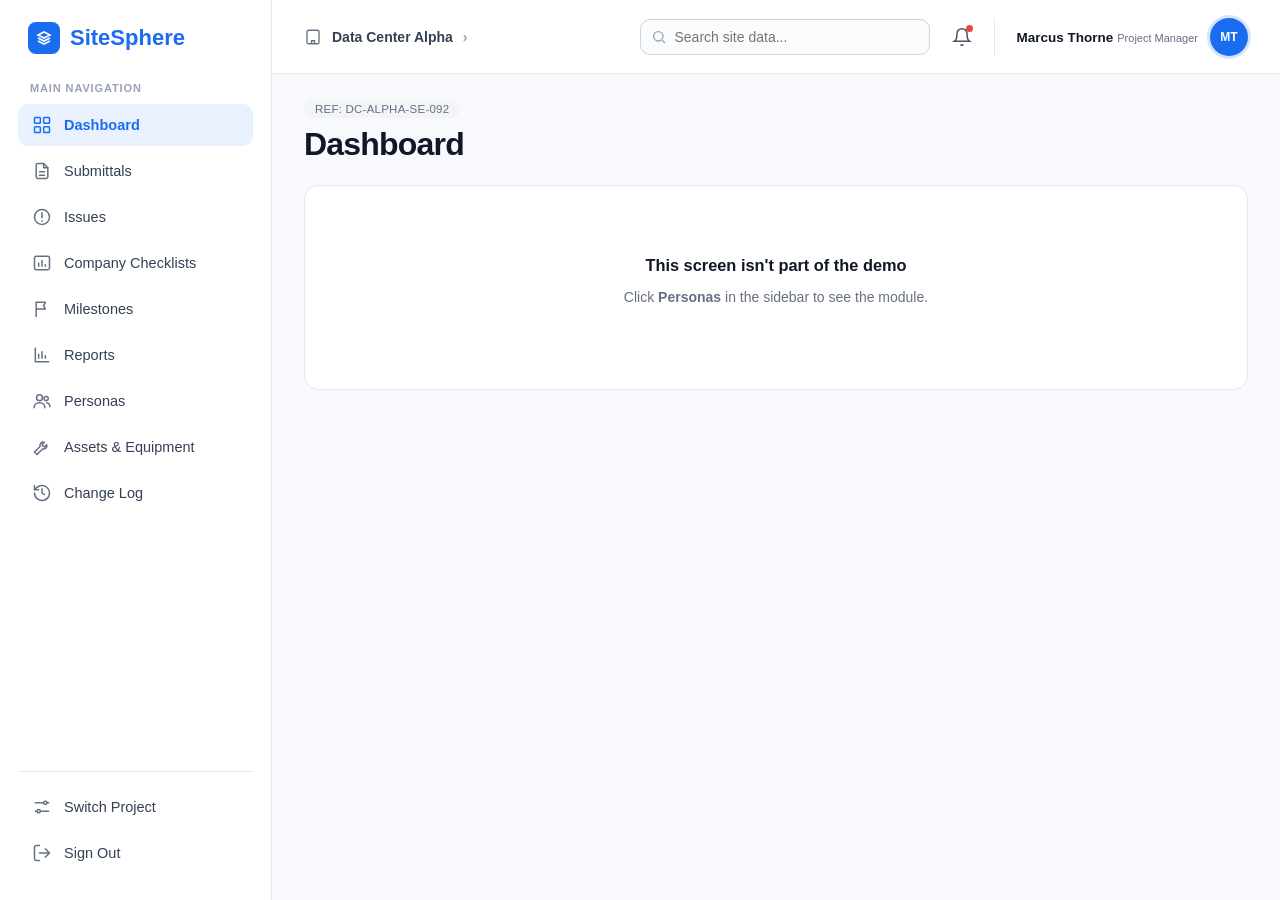
<file: src/screens/sitesphere_personas_demo.html>
<!DOCTYPE html>
<html lang="en">
<head>
<meta charset="UTF-8">
<meta name="viewport" content="width=device-width, initial-scale=1">
<title>SiteSphere – Personas</title>
<style>
:root{--green:#1a6cf0;--green-d:#1558c9;--ok:#1a9d4b;--dark:#101828;--bg:#f8f9fc;--card:#fff;--line:#e6e9f0;--txt:#101828;--mut:#667085;--red:#d64545;--amber:#e69b00;--blue:#2b6fd6}
*{box-sizing:border-box}
body{margin:0;font-family:Inter,"Segoe UI",Roboto,Arial,sans-serif;background:var(--bg);color:var(--txt);font-size:14px}
header{background:var(--dark);color:#fff;padding:14px 28px;display:flex;align-items:center;justify-content:space-between}
header h1{font-size:18px;margin:0;font-weight:600}
header small{color:#a9c7b4;display:block;font-weight:400;font-size:12px;margin-top:2px}
.logo{display:inline-block;width:12px;height:12px;background:var(--green);border-radius:3px;margin-right:10px}
.page{padding:26px 32px 40px;max-width:1360px}
.card{background:var(--card);border:1px solid var(--line);border-radius:14px;padding:18px 20px;margin-bottom:18px}
.card h2{font-size:14px;margin:0 0 12px;text-transform:uppercase;letter-spacing:.04em;color:var(--mut)}
.row{display:flex;gap:16px;flex-wrap:wrap;align-items:flex-end}
.kpis{display:grid;grid-template-columns:repeat(auto-fit,minmax(190px,1fr));gap:16px;margin-bottom:18px}
.kpi{background:#fff;border:1px solid var(--line);border-radius:14px;padding:18px 20px}
.kpi b{font-size:30px;display:block;margin-top:4px;letter-spacing:-.5px}.kpi span{color:var(--mut);font-size:11px;font-weight:600;letter-spacing:.06em;text-transform:uppercase}
.ico{width:38px;height:38px;border-radius:10px;display:flex;align-items:center;justify-content:center;margin-bottom:14px}
.ico svg{width:20px;height:20px;stroke-width:2;fill:none;stroke-linecap:round;stroke-linejoin:round}
.ico.b{background:#eaf1fe}.ico.b svg{stroke:#1a6cf0}.ico.g{background:#e6f6ec}.ico.g svg{stroke:#1a9d4b}
.ico.o{background:#fff3e0}.ico.o svg{stroke:#e69b00}.ico.r{background:#fdecec}.ico.r svg{stroke:#d64545}.ico.p{background:#f1ebfd}.ico.p svg{stroke:#7a4fd6}

/* ---------- SiteSphere shell ---------- */
.app{display:flex;min-height:100vh}
.side{width:272px;flex:0 0 272px;background:#fff;border-right:1px solid var(--line);display:flex;flex-direction:column;padding:22px 18px;position:sticky;top:0;height:100vh}
.brand{display:flex;align-items:center;gap:10px;font-size:22px;font-weight:700;color:var(--green);padding:0 10px 22px}
.brand i{width:32px;height:32px;border-radius:8px;background:var(--green);display:flex;align-items:center;justify-content:center}
.brand i svg{width:18px;height:18px;stroke:#fff;fill:none;stroke-width:2.2}
.navlbl{font-size:11px;letter-spacing:.08em;color:#98a2b3;font-weight:600;padding:6px 12px 10px}
.nav a{display:flex;align-items:center;gap:12px;padding:11px 14px;margin-bottom:4px;border-radius:10px;color:#344054;font-weight:500;font-size:14.5px;cursor:pointer;text-decoration:none}
.nav a svg{width:20px;height:20px;stroke:#667085;fill:none;stroke-width:1.8;stroke-linecap:round;stroke-linejoin:round;flex:0 0 20px}
.nav a:hover{background:#f4f6fa}
.nav a.on{background:#eaf1fe;color:var(--green);font-weight:600}.nav a.on svg{stroke:var(--green)}
.side .bottom{margin-top:auto;border-top:1px solid var(--line);padding-top:14px}
.content{flex:1;min-width:0}
.topbar{height:74px;background:#fff;border-bottom:1px solid var(--line);display:flex;align-items:center;justify-content:space-between;padding:0 32px;position:sticky;top:0;z-index:5}
.crumb{display:flex;align-items:center;gap:10px;font-weight:600;color:#344054}
.crumb svg{width:18px;height:18px;stroke:#667085;fill:none;stroke-width:1.8}
.tsearch{position:relative;width:290px}
.tsearch input{padding-left:34px;border-radius:10px;background:#fafbfd}
.tsearch svg{position:absolute;left:11px;top:10px;width:16px;height:16px;stroke:#98a2b3;fill:none;stroke-width:2}
.tright{display:flex;align-items:center;gap:22px}
.bell{position:relative;width:20px;height:20px}.bell svg{width:20px;height:20px;stroke:#475467;fill:none;stroke-width:1.8}
.bell::after{content:"";position:absolute;top:-2px;right:-1px;width:7px;height:7px;background:#ef4444;border-radius:50%}
.who{display:flex;align-items:center;gap:12px;border-left:1px solid var(--line);padding-left:22px}
.who b{font-size:13.5px}.who small{color:var(--mut);font-size:11px;margin-left:4px}
.av{width:38px;height:38px;border-radius:50%;background:var(--green);color:#fff;font-weight:700;font-size:12px;display:flex;align-items:center;justify-content:center;box-shadow:0 0 0 3px #d6e4fc}
.ph{display:flex;justify-content:space-between;align-items:flex-start;gap:16px;margin-bottom:22px;flex-wrap:wrap}
.ph .tags{display:flex;align-items:center;gap:10px;color:var(--mut);font-size:13px;margin-bottom:8px}
.back{width:30px;height:30px;border:1px solid var(--line);border-radius:8px;background:#fff;display:flex;align-items:center;justify-content:center}
.back svg{width:14px;height:14px;stroke:#475467;fill:none;stroke-width:2}
.ref{background:#f2f4f7;border-radius:20px;padding:3px 11px;font-size:11.5px;letter-spacing:.02em}
.ph h1{margin:0;font-size:32px;letter-spacing:-.8px;font-weight:700}
.ph .acts{display:flex;gap:10px}
.btn.o{background:#fff;border:1px solid var(--line);color:var(--txt)}.btn.o:hover{background:#f4f6fa}
.page.hide{display:none!important}
.empty{text-align:center;padding:70px 20px;color:var(--mut)}
.empty h3{color:var(--txt);margin:0 0 6px}
label{display:block;font-size:12px;font-weight:600;color:var(--mut);margin-bottom:5px}
label .req{color:var(--red)}
input,select{width:100%;padding:9px 10px;border:1px solid #cdd7d1;border-radius:7px;font-size:14px;background:#fff;font-family:inherit}
input:focus,select:focus{outline:2px solid #bcd3fb;border-color:var(--green)}
input.err,select.err{border-color:var(--red);background:#fff6f6}
.err-msg{color:var(--red);font-size:11px;margin-top:3px;display:none}
.field{flex:1;min-width:200px}
.btn{border:0;border-radius:9px;padding:9px 16px;font-size:14px;font-weight:600;cursor:pointer;font-family:inherit}
.btn.p{background:var(--green);color:#fff}.btn.p:hover{background:var(--green-d)}
.btn.s{background:#fff;border:1px solid #cdd7d1;color:var(--txt)}.btn.s:hover{background:#f0f4f1}
.btn.sm{padding:5px 10px;font-size:12px}
.pill{display:inline-block;padding:2px 9px;border-radius:20px;font-size:11px;font-weight:600}
.pill.act{background:#dff6e4;color:#1a7a31}.pill.ina{background:#eceeed;color:#6b7c72}
.pill.se{background:#e3f0ff;color:#1d58b3}.pill.sub{background:#fff1d9;color:#a46a00}
.seg{display:inline-flex;border:1px solid #cdd7d1;border-radius:7px;overflow:hidden}
.seg button{border:0;background:#fff;padding:8px 14px;cursor:pointer;font-size:14px;font-family:inherit}
.seg button.on{background:var(--green);color:#fff;font-weight:600}
.planned{font-size:22px;font-weight:700;color:var(--green-d)}
table{width:100%;border-collapse:collapse}
th{text-align:left;font-size:11px;text-transform:uppercase;letter-spacing:.04em;color:var(--mut);padding:9px 10px;border-bottom:2px solid var(--line);white-space:nowrap}
td{padding:10px;border-bottom:1px solid var(--line);vertical-align:middle}
tr:hover td{background:#fafcfb}
.sub-t{color:var(--mut);font-size:12px}
.toolbar{display:flex;gap:10px;margin-bottom:12px;flex-wrap:wrap;align-items:center}
.toolbar input,.toolbar select{width:auto;min-width:170px}
.modal-bg{position:fixed;inset:0;background:rgba(10,30,18,.55);display:none;align-items:flex-start;justify-content:center;padding:30px 16px;overflow:auto;z-index:20}
.modal-bg.show{display:flex}
.modal{background:#fff;border-radius:12px;width:100%;max-width:760px;box-shadow:0 20px 60px rgba(0,0,0,.3)}
.modal.wide{max-width:960px}
.mh{padding:16px 22px;border-bottom:1px solid var(--line);display:flex;justify-content:space-between;align-items:center}
.mh h3{margin:0;font-size:17px}
.mb{padding:20px 22px}.mf{padding:14px 22px;border-top:1px solid var(--line);display:flex;justify-content:flex-end;gap:10px;background:#fafcfb;border-radius:0 0 12px 12px}
.x{background:none;border:0;font-size:22px;cursor:pointer;color:var(--mut)}
.grid{display:grid;grid-template-columns:1fr 1fr;gap:16px}
.grid .full{grid-column:1/-1}
.hide{display:none!important}
.btn:disabled{background:#d9dfdb;color:#8a948e;cursor:not-allowed}
.chips{display:flex;flex-wrap:wrap;gap:10px}
.chip{border:1px solid #cdd7d1;background:#fff;border-radius:22px;padding:9px 18px;font-size:15px;font-weight:600;cursor:pointer;font-family:inherit;color:var(--txt)}
.chip:hover{background:#f0f4f1}
.chip.on{background:#eaf1fe;border-color:var(--green);color:var(--green-d)}
.chip.sm{padding:5px 12px;font-size:12px}
.quick{display:flex;gap:8px;align-items:center;flex-wrap:wrap}
.chip:disabled{opacity:.45;cursor:not-allowed}
.eq-group{margin-bottom:10px}
.eq-group h4{margin:0 0 6px;font-size:12px;color:var(--green-d);text-transform:uppercase}
.eq-list{display:flex;flex-wrap:wrap;gap:8px}
.eq{display:flex;align-items:center;gap:6px;border:1px solid #cdd7d1;border-radius:7px;padding:6px 10px;cursor:pointer;font-size:13px;user-select:none}
.eq input{width:auto;margin:0}
.eq.sel{background:#eaf1fe;border-color:var(--green)}
.note{background:#eef6ff;border:1px solid #cfe2fb;color:#1d4f9c;border-radius:7px;padding:8px 12px;font-size:12px;margin-top:6px}
.note.warn{background:#fff6e0;border-color:#f3dba3;color:#8a5a00}
.tgl{display:flex;align-items:center;gap:10px}
.sw{position:relative;width:44px;height:24px;background:#c5cec9;border-radius:20px;cursor:pointer;transition:.2s}
.sw::after{content:"";position:absolute;top:3px;left:3px;width:18px;height:18px;background:#fff;border-radius:50%;transition:.2s}
.sw.on{background:var(--green)}.sw.on::after{left:23px}
.ts input[type=number]{width:90px;text-align:center}
.ts tr.nonwork td{background:#f7f7f7;color:#8a948e}
.ts tr.off td{background:#fdf2f2}
.var-pos{color:var(--ok);font-weight:600}.var-neg{color:var(--red);font-weight:600}
.sumbar{display:flex;gap:26px;flex-wrap:wrap;background:#f5f8ff;border:1px solid var(--line);border-radius:8px;padding:12px 16px;margin-top:14px}
.sumbar div b{display:block;font-size:20px}.sumbar span{font-size:12px;color:var(--mut)}
.toast{position:fixed;bottom:24px;right:24px;background:var(--dark);color:#fff;padding:12px 18px;border-radius:8px;opacity:0;transition:.3s;z-index:50;pointer-events:none}
.toast.show{opacity:1}
.demo-tag{background:#ffe9a8;color:#6b4a00;font-size:11px;padding:2px 8px;border-radius:10px;margin-left:10px;font-weight:600}
</style>
</head>
<body>
<div class="app">
<aside class="side">
  <div class="brand"><i><svg viewBox="0 0 24 24" ><path d="M4 8l8-4 8 4-8 4zM4 12l8 4 8-4M4 16l8 4 8-4"/></svg></i>SiteSphere</div>
  <div class="navlbl">MAIN NAVIGATION</div>
  <nav class="nav"><a data-p="Dashboard" onclick="go('Dashboard')"><svg viewBox="0 0 24 24" ><rect x="3" y="3" width="7" height="7" rx="1"/><rect x="14" y="3" width="7" height="7" rx="1"/><rect x="3" y="14" width="7" height="7" rx="1"/><rect x="14" y="14" width="7" height="7" rx="1"/></svg>Dashboard</a><a data-p="Submittals" onclick="go('Submittals')"><svg viewBox="0 0 24 24" ><path d="M14 3H7a2 2 0 0 0-2 2v14a2 2 0 0 0 2 2h10a2 2 0 0 0 2-2V8z"/><path d="M14 3v5h5M9 13h6M9 17h6"/></svg>Submittals</a><a data-p="Issues" onclick="go('Issues')"><svg viewBox="0 0 24 24" ><circle cx="12" cy="12" r="9"/><path d="M12 7v6M12 16.5v.5"/></svg>Issues</a><a data-p="Company Checklists" onclick="go('Company Checklists')"><svg viewBox="0 0 24 24" ><rect x="3" y="4" width="18" height="16" rx="2"/><path d="M8 16v-4M12 16V9M16 16v-2"/></svg>Company Checklists</a><a data-p="Milestones" onclick="go('Milestones')"><svg viewBox="0 0 24 24" ><path d="M5 21V4M5 4h11l-2 4 2 4H5"/></svg>Milestones</a><a data-p="Reports" onclick="go('Reports')"><svg viewBox="0 0 24 24" ><path d="M4 4v16h16M8 16v-5M12 16V8M16 16v-3"/></svg>Reports</a><a data-p="Personas" onclick="go('Personas')"><svg viewBox="0 0 24 24" ><circle cx="9" cy="8" r="3.5"/><path d="M2.5 20c0-3.6 2.9-6 6.5-6s6.5 2.4 6.5 6"/><circle cx="17" cy="9" r="2.5"/><path d="M17.5 14c2.5.3 4 2 4 5"/></svg>Personas</a><a data-p="Assets & Equipment" onclick="go('Assets & Equipment')"><svg viewBox="0 0 24 24" ><path d="M14.7 6.3a4 4 0 0 0-5 5L3 18l3 3 6.7-6.7a4 4 0 0 0 5-5l-2.4 2.4-2.3-.7-.7-2.3z"/></svg>Assets & Equipment</a><a data-p="Change Log" onclick="go('Change Log')"><svg viewBox="0 0 24 24" ><path d="M3 12a9 9 0 1 0 3-6.7L3 8"/><path d="M3 3v5h5M12 7v5l3 2"/></svg>Change Log</a></nav>
  <div class="bottom nav">
    <a onclick="toast('Demo only')"><svg viewBox="0 0 24 24" ><path d="M4 7h10M18 7h2M4 17h2M10 17h10"/><circle cx="16" cy="7" r="2"/><circle cx="8" cy="17" r="2"/></svg>Switch Project</a>
    <a onclick="toast('Demo only')"><svg viewBox="0 0 24 24" ><path d="M9 21H5a2 2 0 0 1-2-2V5a2 2 0 0 1 2-2h4M16 17l5-5-5-5M21 12H9"/></svg>Sign Out</a>
  </div>
</aside>
<div class="content">
  <div class="topbar">
    <div class="crumb"><svg viewBox="0 0 24 24" ><rect x="4" y="3" width="16" height="18" rx="2"/><path d="M9 8h.01M15 8h.01M9 12h.01M15 12h.01M10 21v-4h4v4"/></svg>Data Center Alpha <span style="color:#98a2b3">›</span></div>
    <div class="tright">
      <div class="tsearch"><svg viewBox="0 0 24 24" ><circle cx="11" cy="11" r="7"/><path d="M21 21l-4-4"/></svg><input placeholder="Search site data..."></div>
      <div class="bell"><svg viewBox="0 0 24 24" ><path d="M18 8a6 6 0 0 0-12 0c0 7-3 9-3 9h18s-3-2-3-9M13.7 21a2 2 0 0 1-3.4 0"/></svg></div>
      <div class="who"><div><b>Marcus Thorne</b><small>Project Manager</small></div><div class="av">MT</div></div>
    </div>
  </div>

<main class="page hide" id="pgPersonas">
<div class="ph">
  <div>
    <div class="tags"><span class="back"><svg viewBox="0 0 24 24" ><path d="M15 18l-6-6 6-6"/></svg></span><span>Project access</span><span class="ref">REF: DC-ALPHA-SE-092</span></div>
    <h1>Personas</h1>
  </div>
  <div class="acts"><button class="btn p" onclick="openEmp()">+ Add Employee</button></div>
</div>


<div class="card">
  <h2>Project default schedule</h2>
  <div class="row">
    <div><label>Working days / week</label><b style="font-size:18px" id="pDays">5 days</b></div>
    <div><label>Working hours / day</label><b style="font-size:18px" id="pHrs">8 hours</b></div>
    <div><label>Project default planned hours / week</label><div class="planned" id="plannedWeek">40 h</div></div>
    <div class="sub-t" style="max-width:340px">Set once at project level. New employees inherit it unless a different schedule is chosen for them.</div>
  </div>
</div>

<div class="kpis">
  <div class="kpi"><div class="ico b"><svg viewBox="0 0 24 24" ><circle cx="9" cy="8" r="3.5"/><path d="M2.5 20c0-3.6 2.9-6 6.5-6s6.5 2.4 6.5 6"/><circle cx="17" cy="9" r="2.5"/></svg></div><span>Total personas</span><b id="kTotal">0</b></div>
  <div class="kpi"><div class="ico g"><svg viewBox="0 0 24 24" ><path d="M5 12l5 5 9-10"/></svg></div><span>Active</span><b id="kActive">0</b></div>
  <div class="kpi"><div class="ico b"><svg viewBox="0 0 24 24" ><rect x="4" y="4" width="16" height="16" rx="3"/><path d="M9 12l2 2 4-4"/></svg></div><span>Schneider employees</span><b id="kSE">0</b></div>
  <div class="kpi"><div class="ico o"><svg viewBox="0 0 24 24" ><path d="M14.7 6.3a4 4 0 0 0-5 5L3 18l3 3 6.7-6.7a4 4 0 0 0 5-5l-2.4 2.4-2.3-.7-.7-2.3z"/></svg></div><span>Subcontractors</span><b id="kSub">0</b></div>
  <div class="kpi"><div class="ico p"><svg viewBox="0 0 24 24" ><circle cx="12" cy="12" r="9"/><path d="M12 7v5l3 2"/></svg></div><span>Planned h / week</span><b id="kHrs">0</b></div>
</div>

<div class="card">
  <h2>People with access</h2>
  <div class="toolbar">
    <input id="fSearch" placeholder="Search name, email, SESA, company…" oninput="renderList()">
    <select id="fType" onchange="renderList()"><option value="">All types</option><option>Schneider Electric</option><option>Subcontractor</option></select>
    <select id="fSeg" onchange="renderList()"><option value="">All segments</option></select>
    <select id="fStatus" onchange="renderList()"><option value="">All statuses</option><option>Active</option><option>Inactive</option></select>
  </div>
  <div style="overflow:auto">
  <table>
    <thead><tr><th>Employee</th><th>Type</th><th>Job Ref / SO #</th><th>Segment</th><th>Job profile</th><th>Domain</th><th>Equipment</th><th>Status</th><th>Planned h/wk</th><th></th></tr></thead>
    <tbody id="tbody"></tbody>
  </table></div>
</div>
</main>
<main class="page" id="pgOther">
  <div class="ph"><div><div class="tags"><span class="ref">REF: DC-ALPHA-SE-092</span></div><h1 id="otherTitle">Dashboard</h1></div></div>
  <div class="card empty"><h3>This screen isn't part of the demo</h3><p>Click <b>Personas</b> in the sidebar to see the module.</p></div>
</main>
</div></div>

<!-- Add / Edit modal -->
<div class="modal-bg" id="empModal">
 <div class="modal">
  <div class="mh"><h3 id="empTitle">Add Employee</h3><button class="x" onclick="closeM('empModal')">×</button></div>
  <div class="mb"><div class="grid">
    <div><label>Employee name <span class="req">*</span></label><input id="fName" placeholder="e.g. Ahmed Hassan"><div class="err-msg">Required</div></div>
    <div><label>Employee email <span class="req">*</span></label><input id="fEmail" type="email" placeholder="name@company.com"><div class="err-msg">Enter a valid email</div></div>

    <div class="full"><label>Employee type <span class="req">*</span></label>
      <div class="seg" id="segType"><button data-v="Schneider Electric" class="on">Schneider Electric employee</button><button data-v="Subcontractor">Subcontractor</button></div></div>

    <div id="sesaWrap"><label>SESA <span class="req">*</span></label><input id="fSesa" placeholder="e.g. SESA759801"><div class="err-msg">Required</div></div>
    <div id="companyWrap" class="hide"><label>Company <span class="req">*</span></label><input id="fCompany" placeholder="Subcontractor company name"><div class="err-msg">Required</div></div>

    <div><label>Job Ref / SO # <span class="req">*</span></label><input id="fJob" placeholder="WO-13576612"><div class="err-msg">Format: WO-12345678</div></div>
    <div><label>Segment <span class="req">*</span></label><select id="fSegment" onchange="onSegment()"><option value="">Select…</option></select><div class="err-msg">Required</div></div>

    <div><label>Job profile <span class="req">*</span></label><select id="fProfile" onchange="onProfile()"><option value="">Select…</option></select><div class="err-msg">Required</div>
      <div class="sub-t" style="margin-top:3px">List pending confirmation from Sami Ismail (placeholder values).</div></div>
    <div id="otherWrap" class="hide"><label>New job profile name <span class="req">*</span></label><input id="fOther" placeholder="Type the new job profile"><div class="err-msg">Required</div></div>

    <div><label>Domain <span class="req">*</span></label><select id="fDomain"><option value="">Select…</option></select><div class="err-msg">Required</div></div>
    <div><label>Status</label>
      <div class="tgl"><div class="sw on" id="swStatus" onclick="toggleStatus()"></div><b id="statusTxt">Active</b></div>
      </div>
    <div class="full" id="schedWrap"><label>Planned hours per week</label>
      <div class="chips" id="schedChips"></div>
      <div class="sub-t" id="schedNote" style="margin-top:8px"></div></div>

    <div class="full"><label>Equipment access</label>
      <div id="eqBox"></div>
      <div class="note" id="eqNote">Select a segment to see the equipment you can grant access to.</div></div>
  </div></div>
  <div class="mf"><button class="btn s" onclick="closeM('empModal')">Cancel</button><button class="btn p" onclick="saveEmp()">Save employee</button></div>
 </div>
</div>

<!-- Timesheet modal -->
<div class="modal-bg" id="tsModal">
 <div class="modal wide">
  <div class="mh"><div><h3 id="tsTitle">Timesheet</h3><div class="sub-t" id="tsSub"></div></div><button class="x" onclick="closeM('tsModal')">×</button></div>
  <div class="mb">
    <div class="note warn hide" id="tsInactive" style="margin:0 0 12px">This employee is <b>inactive</b> – planned hours are 0 and timesheet entry is locked.</div>
    <div class="card" style="background:#fafcfb;margin-bottom:14px">
      <div class="quick"><span class="sub-t">Quick select:</span>
        <button class="chip sm" onclick="quick('last')">Last week</button>
        <button class="chip sm" onclick="quick('this')">This week</button>
        <button class="chip sm" onclick="quick('2w')">Last 2 weeks</button>
        <button class="chip sm" onclick="quick('month')">This month</button>
      </div>
      <div class="row" style="margin-top:12px">
        <div class="field" style="max-width:170px"><label>From</label><input type="date" id="tsFrom" oninput="onFrom()"></div>
        <div class="field" style="max-width:170px"><label>To</label><input type="date" id="tsTo" oninput="tsPreview()"></div>
        <div class="field" style="max-width:170px"><label>Hours worked</label><input type="number" id="tsHours" min="0" step="0.5" placeholder="0" oninput="tsPreview()" onkeydown="if(event.key==='Enter')addEntry()"></div>
        <div><label>&nbsp;</label><label class="eq" id="offLbl" style="margin:0;color:inherit;font-weight:600"><input type="checkbox" id="tsOff" onchange="tsPreview()"> OFF</label></div>
        <div><label>&nbsp;</label><button class="btn p" id="tsSave" onclick="addEntry()">Save</button></div>
      </div>
      <div class="note" id="tsPrev" style="margin-top:12px"></div>
    </div>

    <h2 style="font-size:13px;margin:0 0 8px;color:var(--mut);text-transform:uppercase">Recorded entries</h2>
    <div style="max-height:300px;overflow:auto"><table>
      <thead><tr><th>From</th><th>To</th><th>Days</th><th>Planned</th><th>Worked</th><th>Variance</th><th></th></tr></thead>
      <tbody id="tsBody"></tbody>
    </table></div>
    <div class="sumbar"><div><b id="sPlanned">0</b><span>Total planned</span></div><div><b id="sActual">0</b><span>Total worked</span></div><div><b id="sVar">0</b><span>Variance</span></div><div><b id="sOff">0</b><span>OFF entries</span></div></div>
  </div>
  <div class="mf"><button class="btn p" onclick="closeM('tsModal')">Done</button></div>
 </div>
</div>
<div class="toast" id="toast"></div>

<script>
const SEGMENTS=["Electrical","Automation","Mechanical","Project Management Support"];
const DOMAINS=["Power Systems","Secure Power"];
const PROFILES=["Site Manager","Quality Manager","Commissioning Engineer","Electrical Technician","Mechanical Technician","Automation Engineer","Project Coordinator","HSE Officer","Other"];
// Equipment of the project, tagged by activity
const EQUIP=[
 {id:"CH-01",n:"Chiller CH-01",g:"Mechanical"},{id:"CT-01",n:"Cooling Tower CT-01",g:"Mechanical"},
 {id:"P-101",n:"Pump Skid P-101",g:"Mechanical"},{id:"AHU-02",n:"Air Handler AHU-02",g:"Mechanical"},
 {id:"MVS-01",n:"MV Switchgear MVS-01",g:"Electrical"},{id:"LVS-02",n:"LV Switchboard LVS-02",g:"Electrical"},
 {id:"TR-01",n:"Transformer TR-01",g:"Electrical"},{id:"UPS-01",n:"UPS Module UPS-01",g:"Electrical"},
 {id:"PLC-01",n:"PLC Panel PLC-01",g:"Automation"},{id:"SCD-01",n:"SCADA Server SCD-01",g:"Automation"},
 {id:"BMS-01",n:"BMS Controller BMS-01",g:"Automation"},{id:"PR-01",n:"Protection Relay PR-01",g:"Automation"}
];
const GROUPS=["Mechanical","Electrical","Automation"];
// Which equipment groups each segment may access
const ACCESS={"Mechanical":["Mechanical"],"Electrical":["Electrical"],"Automation":["Automation"],"Project Management Support":["Mechanical","Electrical","Automation"]};

const PROJECT={days:5,hrs:8}; // project default, configured at project level
const OPTIONS=[{k:"default",l:null},{k:"5x8",days:5,hrs:8},{k:"5x10",days:5,hrs:10},{k:"6x8",days:6,hrs:8},{k:"6x10",days:6,hrs:10}];
const optLabel=o=>o.k==="default"?"Project standard ("+PROJECT.days*PROJECT.hrs+" h)":o.days+" d × "+o.hrs+" h";
const schedOf=k=>{const o=OPTIONS.find(x=>x.k===k)||OPTIONS[0];return o.k==="default"?PROJECT:{days:o.days,hrs:o.hrs}};
const empSched=e=>schedOf(e.sched);
const schedLabel=e=>e.sched==="default"?"Project standard":empSched(e).days+" d × "+empSched(e).hrs+" h";
let emps=[], ts={}, nextId=7, editId=null, form={type:"Schneider Electric",active:true,eq:[],sched:"default"}, tsEmp=null, tsRows=[];

const $=id=>document.getElementById(id);
const formSched=()=>schedOf(form.sched);
const empWeek=e=>{if(!e.active)return 0;const x=empSched(e);return x.days*x.hrs};

const iso=d=>d.getFullYear()+"-"+String(d.getMonth()+1).padStart(2,"0")+"-"+String(d.getDate()).padStart(2,"0");
const parse=s=>{const[a,b,c]=s.split("-").map(Number);return new Date(a,b-1,c)};
const DN=["Sun","Mon","Tue","Wed","Thu","Fri","Sat"];
const isWorkDay=(d,sc)=>{const w=d.getDay();return w>=1&&w<=sc.days}; // Mon–Fri (5) or Mon–Sat (6)

function toast(m){const t=$("toast");t.textContent=m;t.classList.add("show");setTimeout(()=>t.classList.remove("show"),2200)}
function closeM(id){$(id).classList.remove("show")}

// ---------- seed ----------
function seed(){
 emps=[
 {id:1,sched:"default",name:"Karen Maged",email:"karen.maged@se.com",type:"Schneider Electric",sesa:"SESA812345",company:"",job:"WO-13576612",segment:"Project Management Support",profile:"Site Manager",domain:"Power Systems",eq:EQUIP.map(e=>e.id),active:true},
 {id:2,sched:"6x10",name:"Ahmed Elshahat",email:"ahmed.elshahat@se.com",type:"Schneider Electric",sesa:"SESA759801",company:"",job:"WO-13576612",segment:"Electrical",profile:"Commissioning Engineer",domain:"Power Systems",eq:["MVS-01","LVS-02","TR-01"],active:true},
 {id:3,sched:"6x8",name:"Omar Fathy",email:"omar.fathy@coolserve.com",type:"Subcontractor",sesa:"",company:"CoolServe Mechanical",job:"WO-13576612",segment:"Mechanical",profile:"Mechanical Technician",domain:"Secure Power",eq:["CH-01","CT-01","P-101"],active:true},
 {id:4,sched:"default",name:"Doha Aboubakr",email:"doha.aboubakr@se.com",type:"Schneider Electric",sesa:"SESA640221",company:"",job:"WO-13576612",segment:"Automation",profile:"Automation Engineer",domain:"Secure Power",eq:["PLC-01","SCD-01","BMS-01"],active:true},
 {id:5,sched:"5x10",name:"Youssef Nabil",email:"y.nabil@voltpro.com",type:"Subcontractor",sesa:"",company:"VoltPro Contracting",job:"WO-13576612",segment:"Electrical",profile:"Electrical Technician",domain:"Power Systems",eq:["UPS-01","LVS-02"],active:false},
 {id:6,sched:"default",name:"Mariam Adel",email:"mariam.adel@se.com",type:"Schneider Electric",sesa:"SESA700918",company:"",job:"WO-13576612",segment:"Mechanical",profile:"Quality Manager",domain:"Power Systems",eq:["AHU-02","P-101"],active:true}
 ];
 ts={1:[{from:"2026-10-26",to:"2026-10-30",hours:40,off:false}],
  2:[{from:"2026-10-26",to:"2026-10-31",hours:43,off:false}],
  3:[{from:"2026-10-26",to:"2026-10-27",hours:16,off:false},{from:"2026-10-28",to:"2026-10-28",hours:0,off:true},{from:"2026-10-29",to:"2026-10-31",hours:24,off:false}],
  4:[{from:"2026-10-26",to:"2026-10-29",hours:32,off:false},{from:"2026-10-30",to:"2026-10-30",hours:0,off:true}],
  6:[{from:"2026-10-26",to:"2026-10-30",hours:40,off:false}]};
}

// ---------- project default ----------
function initProject(){
 $("pDays").textContent=PROJECT.days+" days";$("pHrs").textContent=PROJECT.hrs+" hours";
 $("plannedWeek").textContent=PROJECT.days*PROJECT.hrs+" h  ("+PROJECT.days+" d × "+PROJECT.hrs+" h)";
}

// ---------- list ----------
function renderList(){
 const q=$("fSearch").value.toLowerCase(),t=$("fType").value,s=$("fSeg").value,st=$("fStatus").value;
 const rows=emps.filter(e=>(!t||e.type===t)&&(!s||e.segment===s)&&(!st||(e.active?"Active":"Inactive")===st)
  &&(!q||[e.name,e.email,e.sesa,e.company,e.job].join(" ").toLowerCase().includes(q)));
 $("tbody").innerHTML=rows.map(e=>`<tr>
  <td><b>${e.name}</b><div class="sub-t">${e.email}</div></td>
  <td><span class="pill ${e.type==="Subcontractor"?"sub":"se"}">${e.type}</span><div class="sub-t">${e.type==="Subcontractor"?e.company:e.sesa}</div></td>
  <td>${e.job}</td><td>${e.segment}</td><td>${e.profile}</td><td>${e.domain}</td>
  <td>${e.eq.length} / ${EQUIP.length}</td>
  <td><span class="pill ${e.active?"act":"ina"}">${e.active?"Active":"Inactive"}</span></td>
  <td><b>${empWeek(e)} h</b><div class="sub-t">${e.active?schedLabel(e):"Inactive"}</div></td>
  <td style="white-space:nowrap"><button class="btn s sm" onclick="openTs(${e.id})">Timesheet</button> <button class="btn s sm" onclick="openEmp(${e.id})">Edit</button></td></tr>`).join("")
  ||`<tr><td colspan="10" class="sub-t" style="text-align:center;padding:24px">No employees match your filters.</td></tr>`;
 $("kTotal").textContent=emps.length;
 $("kActive").textContent=emps.filter(e=>e.active).length;
 $("kSE").textContent=emps.filter(e=>e.type==="Schneider Electric").length;
 $("kSub").textContent=emps.filter(e=>e.type==="Subcontractor").length;
 $("kHrs").textContent=emps.reduce((a,e)=>a+empWeek(e),0);
}

// ---------- add / edit form ----------
function fill(sel,arr){arr.forEach(v=>{const o=document.createElement("option");o.textContent=v;sel.appendChild(o)})}
function updateStatusNote(){
 $("statusTxt").textContent=form.active?"Active":"Inactive";
 $("swStatus").classList.toggle("on",form.active);
 const box=$("schedChips");
 box.innerHTML=OPTIONS.map(o=>`<button type="button" class="chip ${form.sched===o.k?"on":""}" ${form.active?"":"disabled"} onclick="setSched('${o.k}')">${optLabel(o)}</button>`).join("");
 const n=$("schedNote");
 if(!form.active){n.innerHTML="Inactive – planned hours per week: <b>0 h</b>";return}
 const sc=formSched();
 n.innerHTML="Project default: <b>"+PROJECT.days+" days × "+PROJECT.hrs+" h = "+PROJECT.days*PROJECT.hrs+" h per week</b>."
  +(form.sched!=="default"?" Selected for this employee: <b>"+sc.days+" d × "+sc.hrs+" h = "+sc.days*sc.hrs+" h per week</b>.":"");
}
function setSched(k){form.sched=k;updateStatusNote()}
function toggleStatus(){form.active=!form.active;updateStatusNote()}
function setType(v){
 form.type=v;
 $("segType").querySelectorAll("button").forEach(b=>b.classList.toggle("on",b.dataset.v===v));
 $("sesaWrap").classList.toggle("hide",v!=="Schneider Electric");
 $("companyWrap").classList.toggle("hide",v!=="Subcontractor");
}
function onProfile(){$("otherWrap").classList.toggle("hide",$("fProfile").value!=="Other")}
function onSegment(){
 const seg=$("fSegment").value;
 const allowed=ACCESS[seg]||[];
 form.eq=form.eq.filter(id=>allowed.includes(EQUIP.find(e=>e.id===id).g));
 renderEq();
}
function renderEq(){
 const seg=$("fSegment").value,allowed=ACCESS[seg];
 if(!allowed){$("eqBox").innerHTML="";$("eqNote").className="note";$("eqNote").textContent="Select a segment to see the equipment you can grant access to.";return}
 $("eqBox").innerHTML=GROUPS.filter(g=>allowed.includes(g)).map(g=>`<div class="eq-group"><h4>${g}</h4><div class="eq-list">`+
  EQUIP.filter(e=>e.g===g).map(e=>`<label class="eq ${form.eq.includes(e.id)?"sel":""}" style="margin:0;color:inherit;font-weight:400"><input type="checkbox" ${form.eq.includes(e.id)?"checked":""} onchange="toggleEq('${e.id}')">${e.n}</label>`).join("")+`</div></div>`).join("");
 $("eqNote").className="note";
 $("eqNote").textContent=seg==="Project Management Support"?"Project Management Support can be granted access to equipment from all activities.":seg+" personnel only see equipment relevant to "+seg.toLowerCase()+" activities.";
}
function toggleEq(id){form.eq=form.eq.includes(id)?form.eq.filter(x=>x!==id):[...form.eq,id];renderEq()}

function openEmp(id){
 editId=id||null;
 const e=id?emps.find(x=>x.id===id):null;
 $("empTitle").textContent=e?"Edit Employee":"Add Employee";
 document.querySelectorAll("#empModal .err").forEach(x=>x.classList.remove("err"));
 document.querySelectorAll("#empModal .err-msg").forEach(x=>x.style.display="none");
 $("fName").value=e?e.name:"";$("fEmail").value=e?e.email:"";
 $("fSesa").value=e?e.sesa:"";$("fCompany").value=e?e.company:"";
 $("fJob").value=e?e.job:"";$("fSegment").value=e?e.segment:"";
 const known=e&&PROFILES.includes(e.profile);
 $("fProfile").value=e?(known?e.profile:"Other"):"";$("fOther").value=e&&!known?e.profile:"";
 $("fDomain").value=e?e.domain:"";
 form={type:e?e.type:"Schneider Electric",active:e?e.active:true,eq:e?[...e.eq]:[],sched:e?e.sched:"default"};
 setType(form.type);onProfile();updateStatusNote();renderEq();
 $("empModal").classList.add("show");
}
function bad(id,cond){const el=$(id);el.classList.toggle("err",cond);const m=el.parentElement.querySelector(".err-msg");if(m)m.style.display=cond?"block":"none";return cond}
function saveEmp(){
 let b=false;
 b|=bad("fName",!$("fName").value.trim());
 b|=bad("fEmail",!/^[^@\s]+@[^@\s]+\.[^@\s]+$/.test($("fEmail").value.trim()));
 if(form.type==="Schneider Electric")b|=bad("fSesa",!$("fSesa").value.trim());else b|=bad("fCompany",!$("fCompany").value.trim());
 b|=bad("fJob",!/^WO-\d{6,}$/i.test($("fJob").value.trim()));
 b|=bad("fSegment",!$("fSegment").value);
 b|=bad("fProfile",!$("fProfile").value);
 if($("fProfile").value==="Other")b|=bad("fOther",!$("fOther").value.trim());
 b|=bad("fDomain",!$("fDomain").value);
 if(b){toast("Please complete the highlighted fields");return}
 const rec={id:editId||nextId++,name:$("fName").value.trim(),email:$("fEmail").value.trim(),type:form.type,
  sesa:form.type==="Schneider Electric"?$("fSesa").value.trim().toUpperCase():"",
  company:form.type==="Subcontractor"?$("fCompany").value.trim():"",
  job:$("fJob").value.trim().toUpperCase(),segment:$("fSegment").value,
  profile:$("fProfile").value==="Other"?$("fOther").value.trim():$("fProfile").value,
  domain:$("fDomain").value,eq:[...form.eq],active:form.active,sched:form.sched};
 if(editId)emps=emps.map(e=>e.id===editId?rec:e);else emps.push(rec);
 closeM("empModal");renderList();toast(editId?"Employee updated":"Employee added – planned hours: "+empWeek(rec)+" h/week");
}

// ---------- timesheet ----------
const fmt=k=>parse(k).toLocaleDateString("en-GB",{day:"2-digit",month:"short",year:"numeric"});
function rangeInfo(from,to,off){
 const sc=empSched(tsEmp);let days=0,planned=0;
 for(let d=parse(from);d<=parse(to);d.setDate(d.getDate()+1)){days++;if(isWorkDay(d,sc))planned+=sc.hrs}
 return{days,planned:(tsEmp.active&&!off)?planned:0};
}
function openTs(id){
 tsEmp=emps.find(e=>e.id===id);
 $("tsTitle").textContent="Timesheet – "+tsEmp.name;
 $("tsSub").textContent=tsEmp.job+" · "+tsEmp.segment+" · "+(tsEmp.active?schedLabel(tsEmp):"Inactive")+" · planned "+empWeek(tsEmp)+" h/week";
 $("tsInactive").classList.toggle("hide",tsEmp.active);
 ["tsFrom","tsTo","tsHours","tsOff","tsSave"].forEach(i=>{const el=$(i);el.disabled=!tsEmp.active;if(el.type==="checkbox")el.checked=!tsEmp.active;else if(el.tagName==="INPUT")el.value=""});
 document.querySelectorAll(".quick .chip").forEach(c=>c.disabled=!tsEmp.active);
 if(tsEmp.active&&lastEnd()){$("tsFrom").value=nextDay(lastEnd())}
 $("tsModal").classList.add("show");renderTs();tsPreview();
}
const conflictsOf=(f,t)=>(ts[tsEmp.id]||[]).filter(e=>!(t<e.from||f>e.to));
const descConf=e=>fmt(e.from)+" → "+fmt(e.to)+" ("+(e.off?"OFF":e.hours+" h")+")";
function lastEnd(){const l=ts[tsEmp.id]||[];return l.length?l.map(e=>e.to).sort().pop():null}
function nextDay(k){const d=parse(k);d.setDate(d.getDate()+1);return iso(d)}
function onFrom(){
 const f=$("tsFrom").value,t=$("tsTo");
 if(f&&(!t.value||t.value<f))t.value=f;      // To follows From by default
 tsPreview();
 if(f)$("tsHours").focus();
}
function quick(k){
 const now=new Date(2026,10,1);now.setHours(0,0,0,0);          // today
 const mon=new Date(now);mon.setDate(now.getDate()-((now.getDay()+6)%7));
 let a,z;
 if(k==="this"){a=mon;z=new Date(mon);z.setDate(mon.getDate()+6)}
 else if(k==="last"){a=new Date(mon);a.setDate(mon.getDate()-7);z=new Date(mon);z.setDate(mon.getDate()-1)}
 else if(k==="2w"){a=new Date(mon);a.setDate(mon.getDate()-14);z=new Date(mon);z.setDate(mon.getDate()-1)}
 else{a=new Date(now.getFullYear(),now.getMonth(),1);z=new Date(now.getFullYear(),now.getMonth()+1,0)}
 $("tsFrom").value=iso(a);$("tsTo").value=iso(z);tsPreview();$("tsHours").focus();
}
function useGoal(h){$("tsHours").value=h;tsPreview();$("tsHours").focus()}
function setSave(on){const b=$("tsSave");if(b)b.disabled=!on||!tsEmp.active;}
function tsPreview(){
 setSave(true);
 const f=$("tsFrom").value,t=$("tsTo").value,off=$("tsOff").checked||!tsEmp.active,H=$("tsHours");
 H.disabled=off;if(off)H.value="";
 H.placeholder=off?"OFF":"e.g. 40";
 const n=$("tsPrev");
 if(!tsEmp.active){n.className="note warn";n.textContent="Inactive – planned hours are 0.";return}
 if(!f||!t){n.className="note";n.innerHTML="① Pick the dates &nbsp;→&nbsp; ② Type the hours worked &nbsp;→&nbsp; ③ Press <b>Save</b> (or Enter).";return}
 if(parse(t)<parse(f)){n.className="note warn";n.textContent="‘To date’ must be on or after ‘From date’.";return}
 const r=rangeInfo(f,t,off),h=parseFloat(H.value);
 const cf=conflictsOf(f,t);
 if(cf.length){
  n.className="note warn";
  n.innerHTML="<b>⚠ Date collision.</b> These dates overlap "+(cf.length>1?cf.length+" existing entries":"an existing entry")+":<br>"+cf.map(descConf).join("<br>")
   +"<div style='margin-top:6px'>Please <b>delete "+(cf.length>1?"them":"it")+" first</b> from the Recorded entries list below, or change the dates.</div>";
  setSave(false);
  return;
 }
 n.className="note";
 n.innerHTML=fmt(f)+" → "+fmt(t)+" · <b>"+r.days+" day"+(r.days>1?"s":"")+"</b> · Planned hours: <b>"+r.planned+" h</b>"+(off?" (OFF – planned hours set to 0)":(r.planned?" <a href='#' onclick='useGoal("+r.planned+");return false' style='color:#1d58b3;font-weight:600'>Use "+r.planned+" h</a>":""))
  +(!off&&!isNaN(h)?" · Variance: <b>"+(h-r.planned>0?"+":"")+(h-r.planned)+" h</b>":"");
}
function addEntry(){
 let f=$("tsFrom").value,t=$("tsTo").value;const off=$("tsOff").checked,hv=$("tsHours").value;
 if(!f){toast("Pick a From date");return}
 if(!t){$("tsTo").value=t=f}
 if(parse(t)<parse(f)){toast("‘To date’ must be on or after ‘From date’");return}
 if(!off&&(hv===""||parseFloat(hv)<0)){toast("Write the hours worked or tick OFF");return}
 const list=ts[tsEmp.id]=ts[tsEmp.id]||[];
 if(conflictsOf(f,t).length){tsPreview();toast("Dates overlap – delete the existing entry first");return}
 list.push({from:f,to:t,off,hours:off?0:parseFloat(hv)});
 list.sort((a,b)=>a.from<b.from?-1:1);
 $("tsFrom").value=nextDay(t);$("tsTo").value="";$("tsHours").value="";$("tsOff").checked=false;
 renderTs();tsPreview();toast("Saved – "+(off?"OFF":hv+" h")+" for "+fmt(f)+" → "+fmt(t));$("tsTo").focus();
}
function delEntry(i){ts[tsEmp.id].splice(i,1);renderTs();tsPreview();toast("Entry deleted")}
function renderTs(){
 const list=ts[tsEmp.id]||[];let P=0,A=0,O=0;
 $("tsBody").innerHTML=list.map((e,i)=>{
  const r=rangeInfo(e.from,e.to,e.off),v=e.hours-r.planned;P+=r.planned;A+=e.hours;if(e.off)O++;
  return `<tr class="${e.off?"off":""}"><td>${fmt(e.from)}</td><td>${fmt(e.to)}</td><td>${r.days}</td>
   <td><b>${r.planned} h</b></td><td>${e.off?'<span class="pill ina">OFF</span>':'<b>'+e.hours+' h</b>'}</td>
   <td><span class="${v>=0?"var-pos":"var-neg"}">${v>0?"+":""}${v} h</span></td>
   <td><button class="btn s sm" onclick="delEntry(${i})">Delete</button></td></tr>`}).join("")
  ||`<tr><td colspan="7" class="sub-t" style="text-align:center;padding:18px">No timesheet entries yet.</td></tr>`;
 $("sPlanned").textContent=P+" h";$("sActual").textContent=A+" h";
 const v=A-P;$("sVar").textContent=(v>0?"+":"")+v+" h";$("sVar").style.color=v<0?"var(--red)":"var(--ok)";$("sOff").textContent=O;
}

// ---------- navigation ----------
function go(name){
 document.querySelectorAll(".nav a[data-p]").forEach(a=>a.classList.toggle("on",a.dataset.p===name));
 const per=name==="Personas";
 $("pgPersonas").classList.toggle("hide",!per);$("pgOther").classList.toggle("hide",per);
 if(!per)$("otherTitle").textContent=name;
 window.scrollTo(0,0);
}

// ---------- init ----------
fill($("fSegment"),SEGMENTS);fill($("fSeg"),SEGMENTS);fill($("fProfile"),PROFILES);fill($("fDomain"),DOMAINS);
$("segType").querySelectorAll("button").forEach(b=>b.onclick=()=>setType(b.dataset.v));
initProject();seed();go("Dashboard");renderList();
</script>
</body>
</html>
</file>
